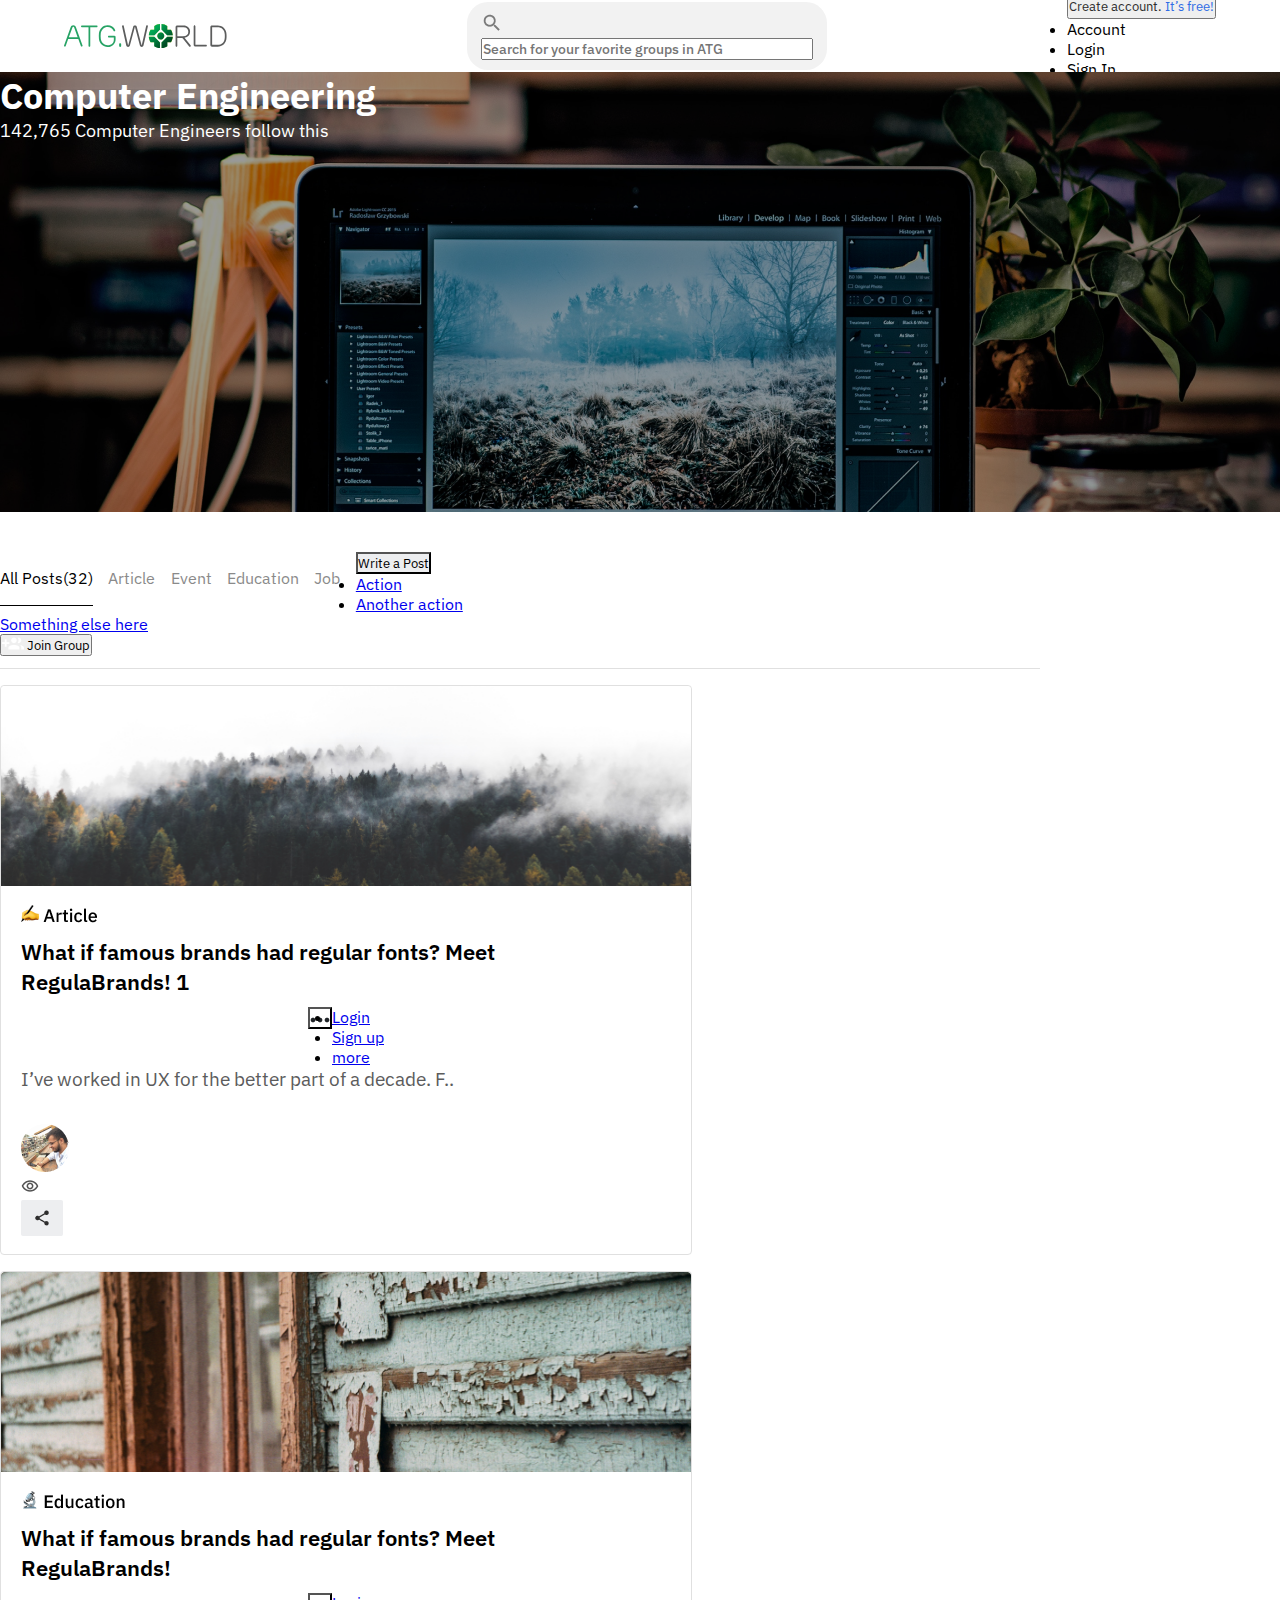
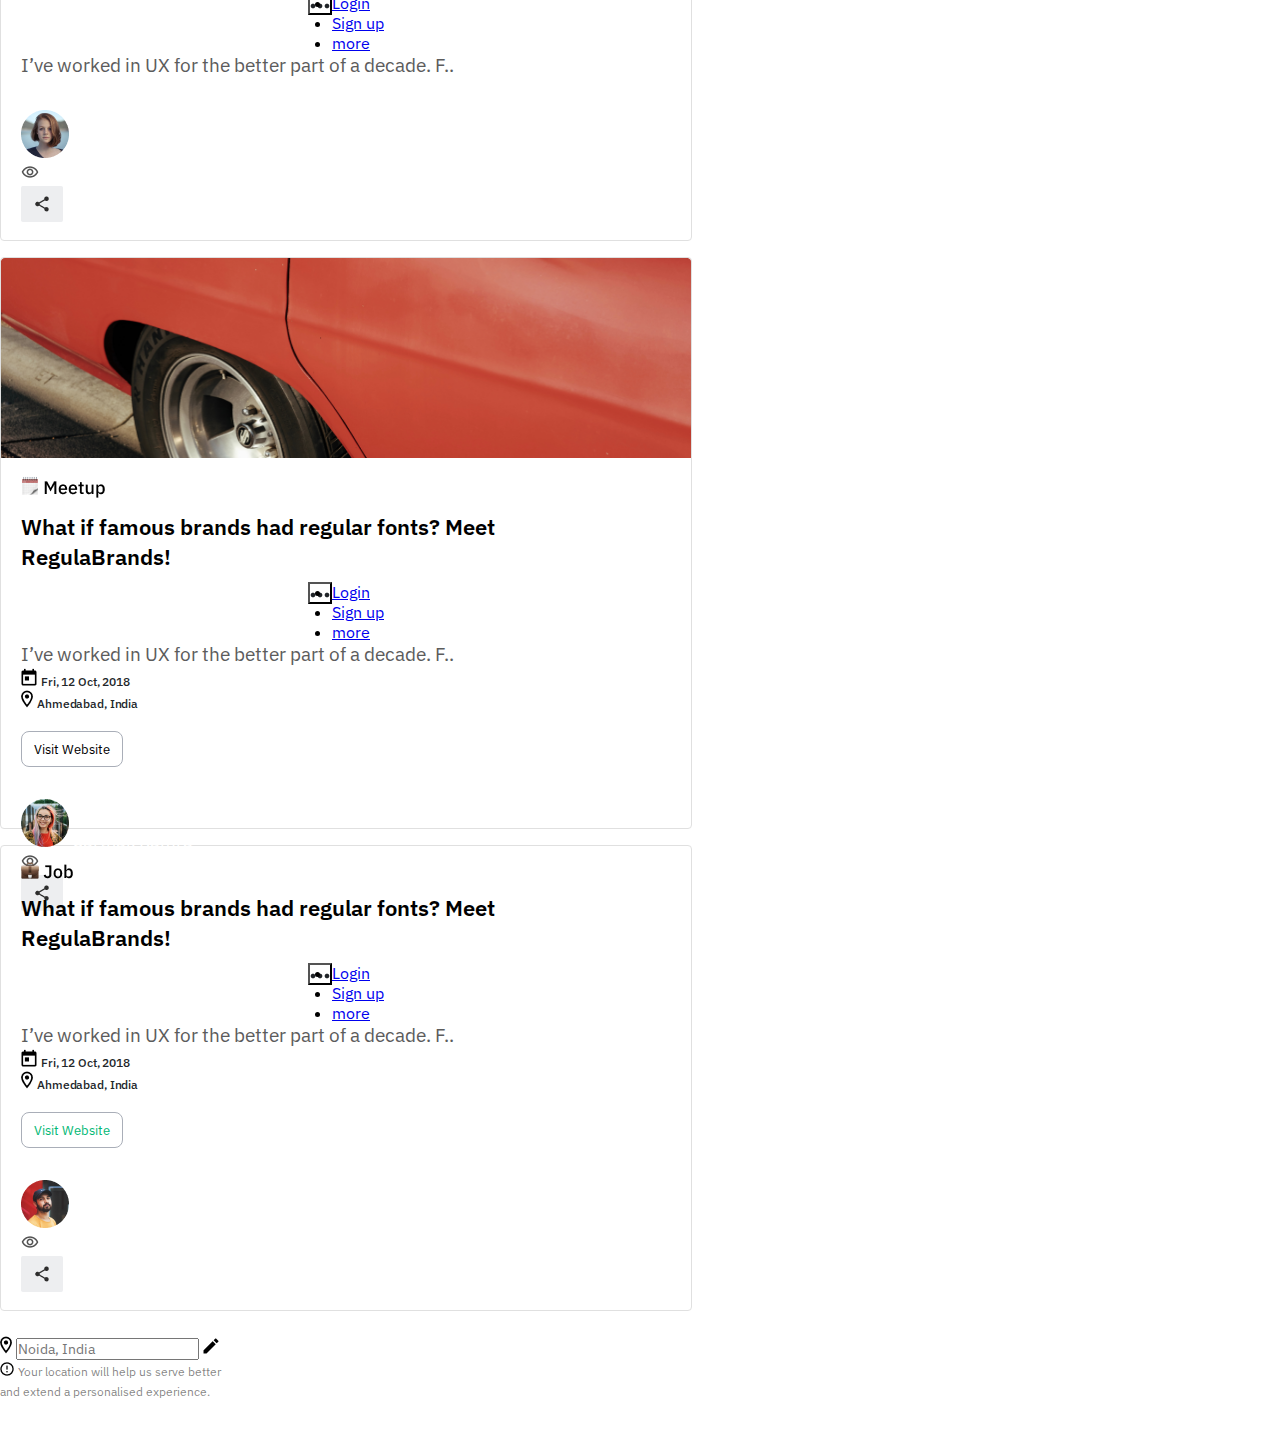
<file: index.html>
<!DOCTYPE html>
<html lang="en">

<head>
    <meta charset="UTF-8" />
    <meta http-equiv="X-UA-Compatible" content="IE=edge" />
    <meta name="viewport" content="width=device-width, initial-scale=1.0" />
    <link href="https://cdn.jsdelivr.net/npm/bootstrap@5.3.0-alpha3/dist/css/bootstrap.min.css" rel="stylesheet"
        integrity="sha384-KK94CHFLLe+nY2dmCWGMq91rCGa5gtU4mk92HdvYe+M/SXH301p5ILy+dN9+nJOZ" crossorigin="anonymous" />
    <link rel="stylesheet" href="assets/css/style.css" />
    <link rel="stylesheet" href="assets/css/responsive.css" />
    <title>ATG | Task-1</title>
    <link rel="icon" href="assets/images/favicon.ico" />
</head>

<body>

    <!--  Modal pages -->
    <section class="sign-up-page-section">
        <div class="sign-up-page w-100 mw-736">
            <div class="sign-hed desk-show">
                <h6 class="fx-14 gr">Let's learn, share & inspire each other with our passion for computer engineering.
                    Sign up now 🤘🏼</h6>
            </div>
            <div
                class="signup-from-img-frame mk-flex-wrap  bg-white d-flex align-items-center justify-content-center position-relative">
                <img onclick="hideSignup()" src="assets/images/cancel.png" class="cancel-btn desk-show" alt="">
                <div class="sign-up-box bg-white">
                    <h5 class="fs-24-18 d-flex align-items-center justify-content-between">Create Account
                        <img onclick="hideSignup()" class="mb-show" src="assets/images/black-cancle.png" alt="">
                    </h5>
                    <form onsubmit="createaccountup(e)">
                        <div class="form-table mt-4">
                            <div class="w-100 d-flex align-items-center justify-content-center">
                                <div class="w-50">
                                    <input type="text" required class="input-box" placeholder="First Name">
                                </div>
                                <div class="w-50">
                                    <input type="text" required class="input-box" placeholder="First Name">
                                </div>
                            </div>
                            <div class="w-100">
                                <input type="email" class="input-box w-100" placeholder="Email">
                            </div>
                            <div class="w-100 d-flex input-box p-0 pe-3 align-items-center">
                                <input type="password"
                                    class=" bg-transparent border-0 p-3 fx-15 blck-8A8 shadow-none w-100"
                                    placeholder="Password">
                                <img src="assets/images/eye.svg" alt="icon">
                            </div>
                        </div>
                        <div class="w-100 mb-1">
                            <input type="password" class="input-box w-100" placeholder="Confirm Password">
                        </div>
                        <div class="d-flex align-items-center justify-content-between">
                            <button type="submit" class="primary-btn desk-100 text-white mt-3 mb-3">Create
                                Account</button>
                            <spam class="fx-13 mb-show cursor-pointer" onclick="gotosignin()">or, Sign In</spam>

                        </div>
                    </form>
                    <div class="sign-with-box mt-2 ">
                        <img src="assets/images/face-book.png" alt="">
                        <span class="fx-14 text-black">Sign up with Facebook</span>
                    </div>
                    <div class="sign-with-box mt-2">
                        <img src="assets/images/Google.png" alt="">
                        <span class="fx-14 text-black">Sign up with Google</span>
                    </div>
                </div>
                <div class="sign-up-box bg-white pad-top-mb">
                    <div class="have-account-sec desk-show fx-14  text-end">
                        Already have an account?
                        <span class="blue-2F6">Sign In</span>
                    </div>
                    <div class="img-sign-up desk-show">
                        <img class="w-100" src="assets/images/create-accoutn-page.png" alt="">
                    </div>
                    <p class="fx-11 mb-0 ">By signing up, you agree to our Terms & conditions, Privacy policy</p>
                </div>

            </div>
        </div>
    </section>

    
    <!--  SIGN IN AND SIGN UP PAGES -->
    <section class="sign-in-page-section">
        <div class="sign-up-page w-100 mw-736">
            <div class="sign-hed desk-show">
                <h6 class="fx-14 gr ">Let's learn, share & inspire each other with our passion for computer engineering.
                    Sign up now 🤘🏼</h6>
            </div>
            <div
                class="signup-from-img-frame  bg-white d-flex align-items-center justify-content-center position-relative">
                <img onclick="hideSignin()" src="assets/images/cancel.png" class="cancel-btn desk-show" alt="">
                <div class="sign-up-box bg-white">
                    <h5 class="fs-24-18 d-flex align-items-center justify-content-between">Sign In
                        <img onclick="hideSignin()" class="mb-show" src="assets/images/black-cancle.png" alt="">
                    </h5>
                    <div class="form-table mt-4">

                        <div class="w-100">
                            <input type="email" required class="input-box w-100" placeholder="Email">
                        </div>
                        <div class="w-100 d-flex input-box p-0 pe-3 align-items-center">
                            <input type="password" required
                                class=" bg-transparent border-0 p-3 fx-15 blck-8A8 shadow-none w-100"
                                placeholder="Password">
                            <img src="assets/images/eye.svg" alt="icon">
                        </div>
                    </div>
                    <div class="d-flex align-items-center justify-content-between">
                        <button class="primary-btn desk-100 text-white mt-3 mb-3"> <a class=" anker fw-bold"
                                href="./loginPage.html">Login In</a></button>
                        <span class="fx-13 mb-show cursor-pointer" onclick="gotosignup()"> or, Create Account</span>
                    </div>

                    <div class="sign-with-box mt-2">
                        <img src="assets/images/face-book.png" alt="">
                        <span class="fx-14 text-black">Sign up with Facebook</span>
                    </div>
                    <div class="sign-with-box mt-2">
                        <img src="assets/images/Google.png" alt="">
                        <span class="fx-14 text-black">Sign up with Google</span>
                    </div>
                    <div class="firgot-pasword w-100 d-flex align-items-center justify-content-center py-3">
                        <span class="fs-16-14">Forgot Password?</span>
                    </div>
                </div>
                <div class="sign-up-box bg-white desk-show">
                    <div class="have-account-sec fx-14  text-end">
                        Don’t have an account yet?
                        <span class="blue-2F6">Create new for free!</span>
                    </div>
                    <div class="img-sign-up mt-4">
                        <img class="w-100" src="assets/images/siginIn.png" alt="">
                    </div>
                </div>

            </div>
        </div>
    </section>
    <!--  SIGN IN AND SIGN UP PAGES  -->


    <!--  HESDER SECTION START  -->
    <header class="hesder-section w-100 desk-show">
        <div class="container custom-header-conatiner">
            <div class="header-frame w-90">
                <img src="assets/images/logo.svg" alt="" />
                <div class="serch-bar d-flex align-items-center gap-3">
                    <img src="assets/images/baseline-search-24px.png" alt="icon" />
                    <input type="text" class="border-0 shadow-none bg-transparent fx-14 fw-500 black-5C5"
                        placeholder="Search for your favorite groups in ATG" />
                </div>
                <div class="dropdown onclick-login-hide ">
                    <button
                        class="btn btn-secondary bg-transparent border-0 dropdown-toggle fs-6 fw-bold lh-21 black-2E2"
                        type="button" data-bs-toggle="dropdown" aria-expanded="false">
                        Create account.
                        <span class="blue-2F6">It’s free!</span>
                    </button>
                    <ul class="dropdown-menu">
                        <li>
                            <a class="dropdown-item w-100 h-100">Account</a>
                        </li>
                        <li>
                            <span onclick="hideSignin()" class="dropdown-item   cursor-pointer w-100 h-100">Login</span>
                        </li>
                        <li>
                            <span onclick="hideSignup()" class="dropdown-item cursor-pointer w-100 h-100">Sign In</span>
                        </li>

                    </ul>
                </div>
                <div class="img-name  align-items-center gap-4 onclick-login-show ">
                    <img class="profile-img" src="assets/images/profile.png" alt="img" />
                    <span class="fs-18-12 fw-bold text-black">Sarthak Kamra</span>
                </div>
            </div>
        </div>
    </header>
    <!--   HESDER SECTION END -->


    <!-- HERO SECTION START -->
    <section class="home-hero-section top-0">
        <div class="container h-100">
            <div
                class="home-sub-hed py-3 mt-0 position-relative mt-0 z-1 align-item-center justify-content-between mb-flex w-100">
                <img src="assets/images/arrow_back_24px_outlined.svg" alt="" />
                <button onclick="hideSignin()" class="secondary-btn bg-transparent text-white fw-500">
                    Join Group
                </button>
            </div>
            <div class="hero-content h-100 d-flex flex-column align-items-start justify-content-end">
                <div class="pos-rel">
                    <h4 class="fs-36-17 mb-1">Computer Engineering</h4>
                    <p class="fs-18-12 mb-0">142,765 Computer Engineers follow this</p>
                </div>
            </div>
        </div>
    </section>
    <!--  HERO SECTION END  -->


    <!--  SECOND SECTION START  -->
    <section class="secont-data-section">
        <div class="container">
            <div class="sub-nav-frame d-flex justify-content-between align-items-center">
                <ul class="nav-links-list p-0">
                    <li class="activ-lis">All Posts(32)</li>
                    <li>Article</li>
                    <li>Event</li>
                    <li>Education</li>
                    <li>Job</li>
                </ul>
                <div class="button-frame d-flex gap-3 align-items-center">
                    <div class="dropdown">
                        <button class="btn btn-secondary border-0 dropdown-toggle bg-EDE px-3 py-2 text-dark fw-bold"
                            type="button" data-bs-toggle="dropdown" aria-expanded="false">
                            Write a Post
                        </button>
                        <ul class="dropdown-menu">
                            <li>
                                <a class="dropdown-item" href="#">Action</a>
                            </li>
                            <li>
                                <a class="dropdown-item" href="#">Another action</a>
                            </li>
                            <li>
                                <a class="dropdown-item" href="#">Something else here</a>
                            </li>
                        </ul>
                    </div>
                    <button type="button"
                        class="desk-flex btn btn-primary px-3 py-2 d-flex align-items-center justify-content-center gap-2">
                        <img src="assets/images/group-icon.png" alt="" />
                        Join Group
                    </button>
                </div>
            </div>
            <div class="data-content-frame d-flex justify-content-center">
                <div class="data-left p-2">
                    <div class="artical-box">
                        <img class="articla-img" src="assets/images/artical1-img.png" alt="" />
                        <div class="text-frame">
                            <h4>
                                <img class="desk-show mt-3" src="assets/images/ArticleIimg.png" alt="" />
                                <img class="mb-show mt-2" src="assets/images/ArticleIimg.png" alt="" />
                            </h4>

                            <div class="articl-heading d-flex justify-content-between align-items-start">
                                <h3 class="fs-22-16">
                                    What if famous brands had regular fonts? Meet RegulaBrands! 1
                                </h3>
                                <div class="dropdown three-dotes">
                                    <button class="btn btn-secondary border-0 dropdown-toggle text-center" type="button"
                                        data-bs-toggle="dropdown" aria-expanded="false">
                                        <img src="assets/images/dots....png" alt="" />
                                    </button>
                                    <ul class="dropdown-menu three-dot-menu">
                                        <li>
                                            <a class="dropdown-item" href="#">Login</a>
                                        </li>
                                        <li>
                                            <a class="dropdown-item" href="#">Sign up</a>
                                        </li>
                                        <li>
                                            <a class="dropdown-item" href="#">more</a>
                                        </li>
                                    </ul>
                                </div>

                            </div>
                            <p class="fs-19-14">
                                I’ve worked in UX for the better part of a decade. F..
                            </p>
                            <div class="profile-frame d-flex align-items-center justify-content-between">
                                <div class="img-name d-flex align-items-center gap-4">
                                    <img class="profile-img" src="assets/images/profile.png" alt="img" />
                                    <span class="fs-18-12 fw-bold text-black">Sarthak Kamra <br>

                                        <div class="no-viesw mb-flex align-items-center justify-content-between gap-3">
                                            <span class="fs-18-12 text-black">1.4k views</span>
                                        </div>
                                    </span>
                                </div>
                                <div class="views-share d-flex align-items-center gap-5">
                                    <div class="no-viesw desk-flex align-items-center justify-content-between gap-3">
                                        <img src="assets/images/visibility_24px_outlined.png" alt="" />
                                        <span class="fs-18-12 text-black">1.4k views</span>
                                    </div>
                                    <img src="assets/images/share.png" alt="" />
                                </div>
                            </div>
                        </div>
                    </div>
                    <div class="artical-box">
                        <img class="articla-img" src="assets/images/door.png" alt="" />
                        <div class="text-frame">
                            <h4>
                                <img class="desk-show mt-3" src="assets/images/Education.png" alt="" />
                                <img class="mb-show mt-2" src="assets/images/Education(Mb).png" alt="" />
                            </h4>

                            <div class="articl-heading d-flex justify-content-between align-items-start">
                                <h3 class="fs-22-16">
                                    What if famous brands had regular fonts? Meet RegulaBrands!
                                </h3>
                                <div class="dropdown three-dotes">
                                    <button class="btn btn-secondary border-0 dropdown-toggle text-center" type="button"
                                        data-bs-toggle="dropdown" aria-expanded="false">
                                        <img src="assets/images/dots....png" alt="" />
                                    </button>
                                    <ul class="dropdown-menu three-dot-menu">
                                        <li>
                                            <a class="dropdown-item" href="#">Login</a>
                                        </li>
                                        <li>
                                            <a class="dropdown-item" href="#">Sign up</a>
                                        </li>
                                        <li>
                                            <a class="dropdown-item" href="#">more</a>
                                        </li>
                                    </ul>
                                </div>
                            </div>
                            <p class="fs-19-14">
                                I’ve worked in UX for the better part of a decade. F..
                            </p>
                            <div class="profile-frame d-flex align-items-center justify-content-between">
                                <div class="img-name d-flex align-items-center gap-4">
                                    <img class="profile-img" src="assets/images/Rectangle 3.png" alt="img" />
                                    <span class="fs-18-12 fw-bold text-black">Sarthak Kamra
                                        <br />
                                        <div class="no-viesw mb-flex align-items-center justify-content-between gap-3">
                                            <span class="fs-18-12 text-black">1.4k views</span>
                                        </div>
                                    </span>
                                </div>
                                <div class="views-share d-flex align-items-center gap-5">
                                    <div class="no-viesw desk-flex align-items-center justify-content-between gap-3">
                                        <img src="assets/images/visibility_24px_outlined.png" alt="" />
                                        <span class="fs-18-12 text-black">1.4k views</span>
                                    </div>
                                    <img src="assets/images/share.png" alt="" />
                                </div>
                            </div>
                        </div>
                    </div>
                    <div class="artical-box mh-572">
                        <img class="articla-img" src="assets/images/car.png" alt="" />
                        <div class="text-frame">
                            <h4>
                                <img class="desk-show mt-3" src="assets/images/MeetupDesk.png" alt="" />
                                <img class="mb-show mt-2" src="assets/images/MeetupMb.png" alt="" />
                            </h4>

                            <div class="articl-heading d-flex justify-content-between align-items-start">
                                <h3 class="fs-22-16">
                                    What if famous brands had regular fonts? Meet RegulaBrands!
                                </h3>
                                <div class="dropdown three-dotes">
                                    <button class="btn btn-secondary border-0 dropdown-toggle text-center" type="button"
                                        data-bs-toggle="dropdown" aria-expanded="false">
                                        <img src="assets/images/dots....png" alt="" />
                                    </button>
                                    <ul class="dropdown-menu three-dot-menu">
                                        <li>
                                            <a class="dropdown-item" href="#">Login</a>
                                        </li>
                                        <li>
                                            <a class="dropdown-item" href="#">Sign up</a>
                                        </li>
                                        <li>
                                            <a class="dropdown-item" href="#">more</a>
                                        </li>
                                    </ul>
                                </div>
                            </div>

                            <p class="fs-19-14">
                                I’ve worked in UX for the better part of a decade. F..
                            </p>
                            <div class="date-location d-flex align-items-center gap-5">
                                <div class="date d-flex align-items-center justify-content-center gap-2">
                                    <img src="assets/images/calender.png" alt="" />
                                    <span class="fs-15-12">Fri, 12 Oct, 2018</span>
                                </div>
                                <div class="d-block justify-content-center align-items-center">
                                    <img src="assets/images/location.png" alt="" />
                                    <span class="fs-15-12">Ahmedabad, India</span>
                                </div>
                            </div>
                            <button class="secondary-btn2 w-100 bg-transparent text-danger fw-bold">
                                Visit Website
                            </button>
                            <div class="profile-frame d-flex align-items-center justify-content-between">
                                <div class="img-name d-flex align-items-center gap-4">
                                    <img class="profile-img" src="assets/images/Rectangle 3 (1).png" alt="img" />
                                    <span class="fs-18-12 fw-bold text-black">Sarthak Kamra
                                        <br />
                                        <div class="no-viesw mb-flex align-items-center justify-content-between gap-3">
                                            <span class="fs-18-12 text-black">1.4k views</span>
                                        </div>
                                    </span>
                                </div>
                                <div class="views-share d-flex align-items-center gap-5">
                                    <div class="no-viesw desk-flex align-items-center justify-content-between gap-3">
                                        <img src="assets/images/visibility_24px_outlined.png" alt="" />
                                        <span class="fs-18-12 text-black">1.4k views</span>
                                    </div>
                                    <img src="assets/images/share.png" alt="" />
                                </div>
                            </div>
                        </div>
                    </div>
                    <div class="artical-box mh-572">
                        <div class="text-frame">
                            <h4>
                                <img class="desk-show mt-3" src="assets/images/Jobdesk.png" alt="" />
                                <img class="mb-show mt-2" src="assets/images/JobMb.png" alt="" />
                            </h4>

                            <div class="articl-heading d-flex justify-content-between align-items-start">
                                <h3 class="fs-22-16">
                                    What if famous brands had regular fonts? Meet RegulaBrands!
                                </h3>
                                <div class="dropdown three-dotes">
                                    <button class="btn btn-secondary border-0 dropdown-toggle text-center" type="button"
                                        data-bs-toggle="dropdown" aria-expanded="false">
                                        <img src="assets/images/dots....png" alt="" />
                                    </button>
                                    <ul class="dropdown-menu three-dot-menu">
                                        <li>
                                            <a class="dropdown-item" href="#">Login</a>
                                        </li>
                                        <li>
                                            <a class="dropdown-item" href="#">Sign up</a>
                                        </li>
                                        <li>
                                            <a class="dropdown-item" href="#">more</a>
                                        </li>
                                    </ul>
                                </div>
                            </div>

                            <p class="fs-19-14">
                                I’ve worked in UX for the better part of a decade. F..
                            </p>
                            <div class="date-location d-flex align-items-center gap-5">
                                <div class="date d-flex align-items-center justify-content-center gap-2">
                                    <img src="assets/images/calender.png" alt="" />
                                    <span class="fs-15-12">Fri, 12 Oct, 2018</span>
                                </div>
                                <div class="d-block justify-content-center align-items-center">
                                    <img src="assets/images/location.png" alt="" />
                                    <span class="fs-15-12">Ahmedabad, India</span>
                                </div>
                            </div>
                            <button class="secondary-btn2 w-100 bg-transparent color-02B fw-bold">
                                Visit Website
                            </button>
                            <div class="profile-frame d-flex align-items-center justify-content-between">
                                <div class="img-name d-flex align-items-center gap-4">
                                    <img class="profile-img" src="assets/images/Rectangle 3 (2).png" alt="img" />
                                    <span class="fs-18-12 fw-bold text-black">Sarthak Kamra
                                        <br />
                                        <div class="no-viesw mb-flex align-items-center justify-content-between gap-3">
                                            <span class="fs-18-12 text-black">1.4k views</span>
                                        </div>
                                    </span>
                                </div>
                                <div class="views-share d-flex align-items-center gap-5">
                                    <div class="no-viesw desk-flex align-items-center justify-content-between gap-3">
                                        <img src="assets/images/visibility_24px_outlined.png" alt="" />
                                        <span class="fs-18-12 text-black">1.4k views</span>
                                    </div>
                                    <img src="assets/images/share.png" alt="" />
                                </div>
                            </div>
                        </div>
                    </div>
                </div>
                <div class="data-right p-2 desk-show">
                    <div class="location-groups-frame w-100 mw-243  float-end">
                        <div
                            class="location-input-box w-100 border-bottom border-dark d-flex py-2 mb-2 align-items-center justify-content-between">
                            <img src="assets/images/location.png" alt="">
                            <input class="fx-14 text-dark border-0 shadow-none  fw-bold" type="text"
                                placeholder="Noida, India">
                            <img src="assets/images/edit.png" id="edit" alt="edit">
                        </div>
                        <div class="varning-box d-flex align-items-center justify-content-center mt-4  gap-3">
                            <img src="assets/images/!.png" alt="img">
                            <span class="fx-12 varing-para">Your location will help us serve better and extend a
                                personalised experience.</span>
                        </div>
                    </div>
                </div>
            </div>
        </div>
    </section>
    <!-- SECOND SECTION END  -->

    <script src="assets/js/index.js"></script>
    <script src="https://cdn.jsdelivr.net/npm/bootstrap@5.3.0-alpha3/dist/js/bootstrap.bundle.min.js"
        integrity="sha384-ENjdO4Dr2bkBIFxQpeoTz1HIcje39Wm4jDKdf19U8gI4ddQ3GYNS7NTKfAdVQSZe"
        crossorigin="anonymous"></script>
</body>

</html>
</file>
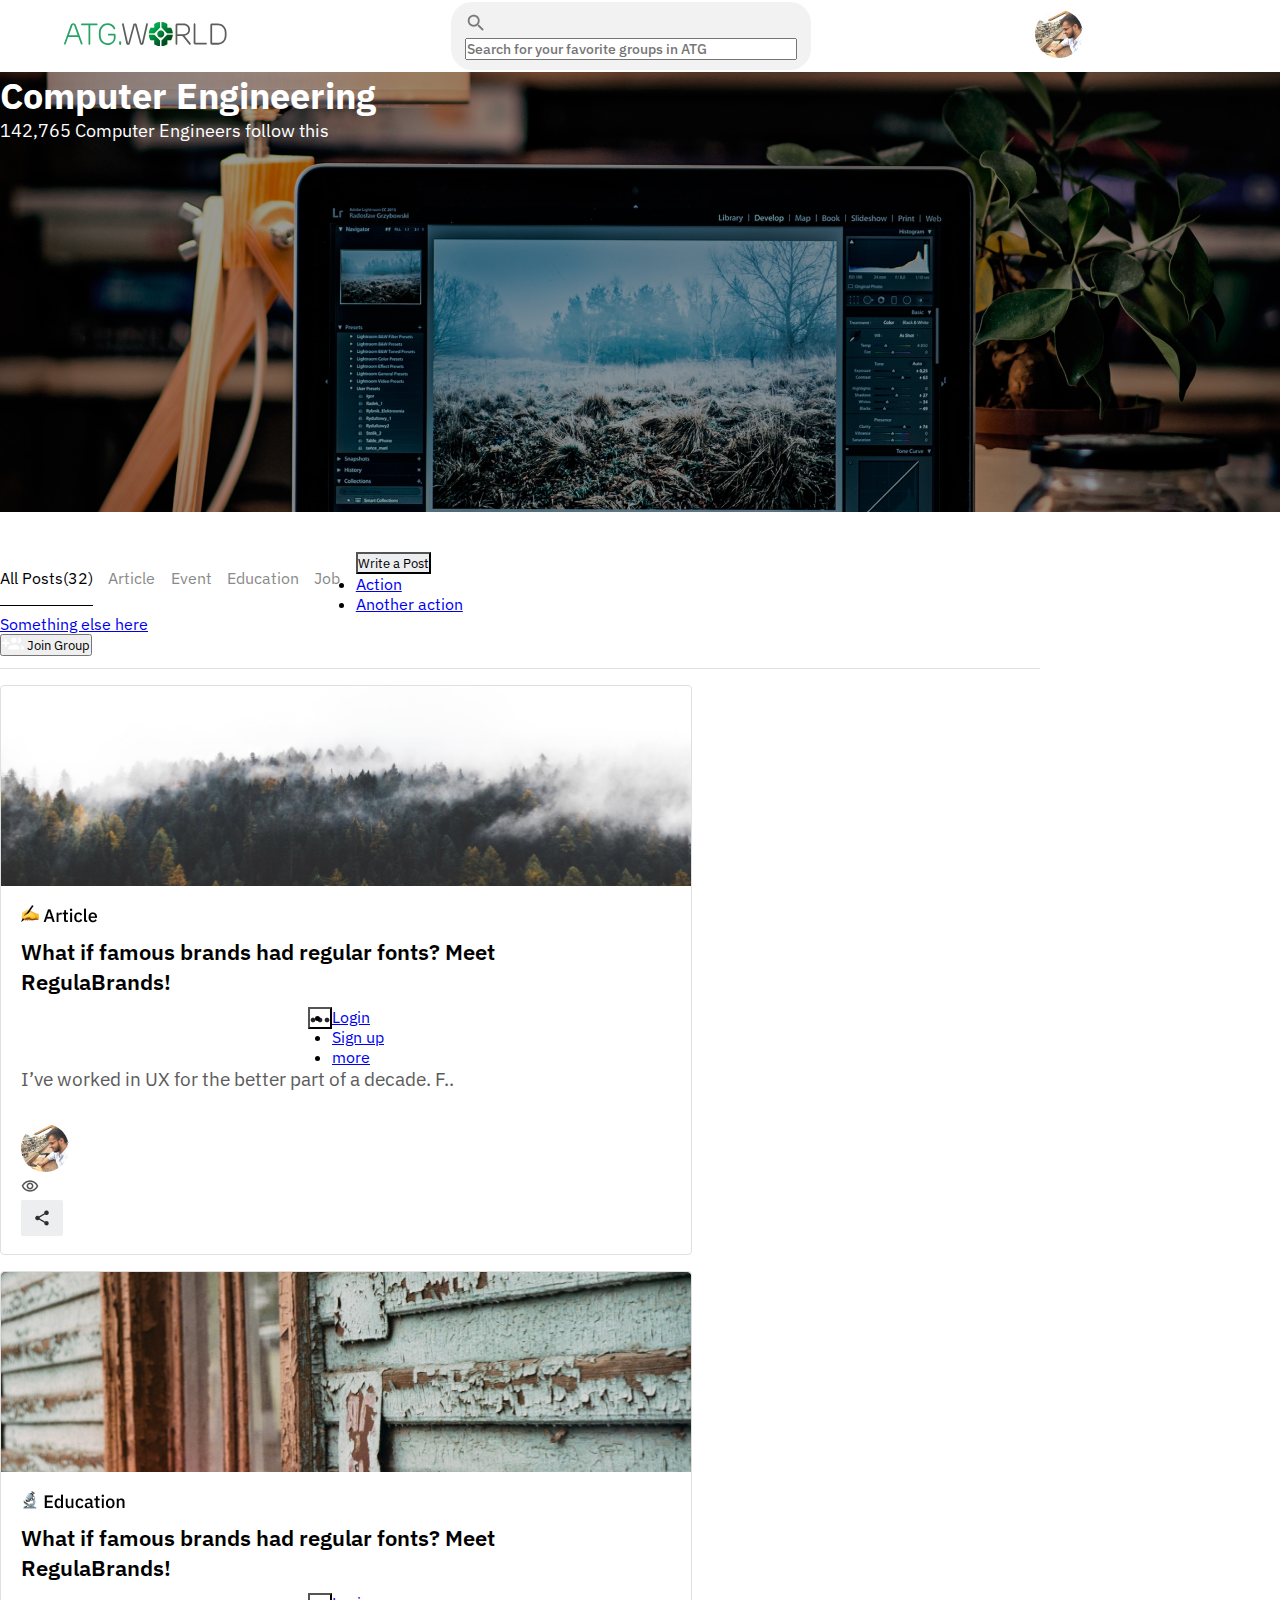
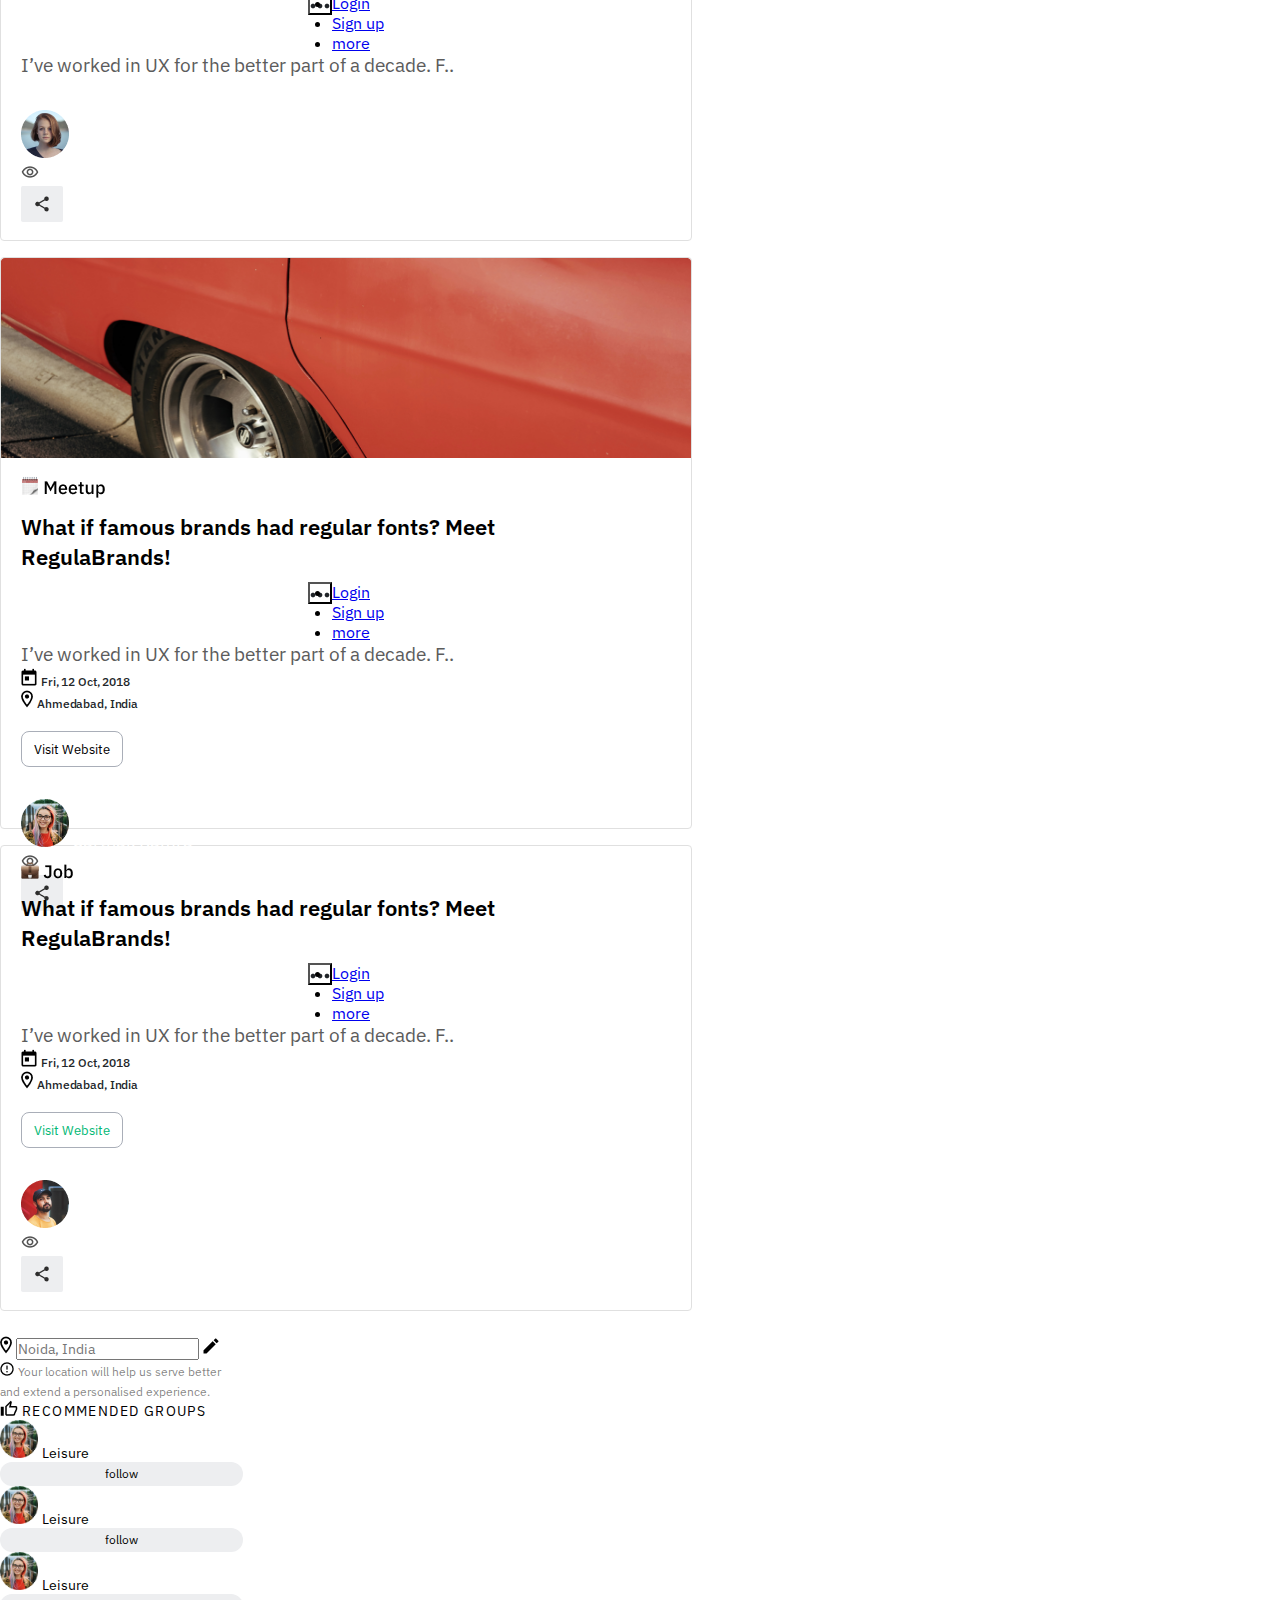
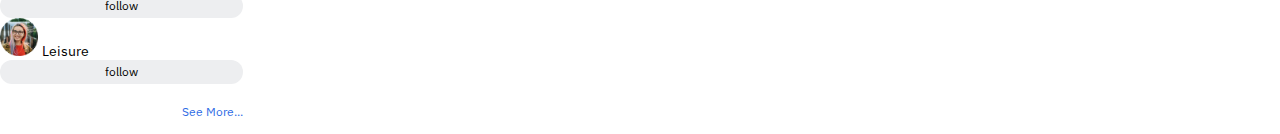
<file: loginPage.html>
<!DOCTYPE html>
<html lang="en">

<head>
    <meta charset="UTF-8" />
    <meta http-equiv="X-UA-Compatible" content="IE=edge" />
    <meta name="viewport" content="width=device-width, initial-scale=1.0" />
    <link href="https://cdn.jsdelivr.net/npm/bootstrap@5.3.0-alpha3/dist/css/bootstrap.min.css" rel="stylesheet"
        integrity="sha384-KK94CHFLLe+nY2dmCWGMq91rCGa5gtU4mk92HdvYe+M/SXH301p5ILy+dN9+nJOZ" crossorigin="anonymous" />
    <link rel="stylesheet" href="assets/css/style.css" />
    <link rel="stylesheet" href="assets/css/responsive.css" />
    <title>Home | Login</title>
    <link rel="icon" href="assets/images/favicon.ico" />
</head>

<body>



    <!-- *  HESDER SECTION START -->
    <header class="hesder-section w-100 desk-show">
        <div class="container custom-header-conatiner">
            <div class="header-frame w-90">
                <a href="index.html">
                    <img src="assets/images/logo.svg" alt="" />
                </a>
                <div class="serch-bar d-flex align-items-center gap-3">
                    <img src="assets/images/baseline-search-24px.png" alt="icon" />
                    <input type="text" class="border-0 shadow-none bg-transparent fx-14 fw-500 black-5C5"
                        placeholder="Search for your favorite groups in ATG" />
                </div>

                <div class="img-name  align-items-center gap-4  ">
                    <img class="profile-img" src="assets/images/profile.png" alt="img" />
                    <span class="fs-18-12 fw-bold text-black">Siddharth Goyal</span>
                </div>
            </div>
        </div>
    </header>
    <!--  HESDER SECTION END  -->

    <!-- HERO SECTION START  -->
    <section class="home-hero-section top-0">
        <div class="container h-100">
            <div
                class="home-sub-hed py-3 mt-0 position-relative mt-0 z-1 align-item-center justify-content-between mb-flex w-100">
                <a href="index.html">
                    <img src="assets/images/arrow_back_24px_outlined.svg" alt="" />
                </a>
                <div class="img-name  align-items-center gap-4 onclick-login-show ">
                    <img class="profile-img" src="assets/images/profile.png" alt="img" />
                    <span class="fs-18-12 fw-bold text-black">Sarthak Kamra</span>
                </div>
            </div>
            <div class="hero-content h-100 d-flex flex-column align-items-start justify-content-end">
                <div class="pos-rel">
                    <h4 class="fs-36-17 mb-1">Computer Engineering</h4>
                    <p class="fs-18-12 mb-0">142,765 Computer Engineers follow this</p>
                </div>
            </div>
        </div>
    </section>
    <!-- HERO SECTION END -->

    <!--  SECOND SECTION START  -->
    <section class="secont-data-section">
        <div class="container">
            <div class="sub-nav-frame d-flex justify-content-between align-items-center">
                <ul class="nav-links-list p-0">
                    <li class="activ-lis">All Posts(32)</li>
                    <li>Article</li>
                    <li>Event</li>
                    <li>Education</li>
                    <li>Job</li>
                </ul>
                <div class="button-frame d-flex gap-3 align-items-center">
                    <div class="dropdown">
                        <button class="btn btn-secondary border-0 dropdown-toggle bg-EDE px-3 py-2 text-dark fw-bold"
                            type="button" data-bs-toggle="dropdown" aria-expanded="false">
                            Write a Post
                        </button>
                        <ul class="dropdown-menu">
                            <li>
                                <a class="dropdown-item" href="#">Action</a>
                            </li>
                            <li>
                                <a class="dropdown-item" href="#">Another action</a>
                            </li>
                            <li>
                                <a class="dropdown-item" href="#">Something else here</a>
                            </li>
                        </ul>
                    </div>
                    <button type="button"
                        class="desk-flex btn btn-primary px-3 py-2 d-flex align-items-center justify-content-center gap-2">
                        <img src="assets/images/group-icon.png" alt="" />
                        Join Group
                    </button>
                </div>
            </div>
            <div class="data-content-frame d-flex justify-content-center loge-person-wrap">
                <div class="data-left p-2">
                    <div class="artical-box">
                        <img class="articla-img" src="assets/images/artical1-img.png" alt="" />
                        <div class="text-frame">
                            <h4>
                                <img class="desk-show mt-3" src="assets/images/ArticleIimg.png" alt="" />
                                <img class="mb-show mt-2" src="assets/images/ArticleIimg.png" alt="" />
                            </h4>

                            <div class="articl-heading d-flex justify-content-between align-items-start">
                                <h3 class="fs-22-16">
                                    What if famous brands had regular fonts? Meet RegulaBrands!
                                </h3>
                                <div class="dropdown three-dotes">
                                    <button class="btn btn-secondary border-0 dropdown-toggle text-center" type="button"
                                        data-bs-toggle="dropdown" aria-expanded="false">
                                        <img src="assets/images/dots....png" alt="" />
                                    </button>
                                    <ul class="dropdown-menu three-dot-menu">
                                        <li>
                                            <a class="dropdown-item" href="#">Login</a>
                                        </li>
                                        <li>
                                            <a class="dropdown-item" href="#">Sign up</a>
                                        </li>
                                        <li>
                                            <a class="dropdown-item" href="#">more</a>
                                        </li>
                                    </ul>
                                </div>

                            </div>
                            <p class="fs-19-14">
                                I’ve worked in UX for the better part of a decade. F..
                            </p>
                            <div class="profile-frame d-flex align-items-center justify-content-between">
                                <div class="img-name d-flex align-items-center gap-4">
                                    <img class="profile-img" src="assets/images/profile.png" alt="img" />
                                    <span class="fs-18-12 fw-bold text-black">Sarthak Kamra <br>

                                        <div class="no-viesw mb-flex align-items-center justify-content-between gap-3">
                                            <span class="fs-18-12 text-black">1.4k views</span>
                                        </div>
                                    </span>
                                </div>
                                <div class="views-share d-flex align-items-center gap-5">
                                    <div class="no-viesw desk-flex align-items-center justify-content-between gap-3">
                                        <img src="assets/images/visibility_24px_outlined.png" alt="" />
                                        <span class="fs-18-12 text-black">1.4k views</span>
                                    </div>
                                    <img src="assets/images/share.png" alt="" />
                                </div>
                            </div>
                        </div>
                    </div>
                    <div class="artical-box">
                        <img class="articla-img" src="assets/images/door.png" alt="" />
                        <div class="text-frame">
                            <h4>
                                <img class="desk-show mt-3" src="assets/images/Education.png" alt="" />
                                <img class="mb-show mt-2" src="assets/images/Education(Mb).png" alt="" />
                            </h4>

                            <div class="articl-heading d-flex justify-content-between align-items-start">
                                <h3 class="fs-22-16">
                                    What if famous brands had regular fonts? Meet RegulaBrands!
                                </h3>
                                <div class="dropdown three-dotes">
                                    <button class="btn btn-secondary border-0 dropdown-toggle text-center" type="button"
                                        data-bs-toggle="dropdown" aria-expanded="false">
                                        <img src="assets/images/dots....png" alt="" />
                                    </button>
                                    <ul class="dropdown-menu three-dot-menu">
                                        <li>
                                            <a class="dropdown-item" href="#">Login</a>
                                        </li>
                                        <li>
                                            <a class="dropdown-item" href="#">Sign up</a>
                                        </li>
                                        <li>
                                            <a class="dropdown-item" href="#">more</a>
                                        </li>
                                    </ul>
                                </div>
                            </div>
                            <p class="fs-19-14">
                                I’ve worked in UX for the better part of a decade. F..
                            </p>
                            <div class="profile-frame d-flex align-items-center justify-content-between">
                                <div class="img-name d-flex align-items-center gap-4">
                                    <img class="profile-img" src="assets/images/Rectangle 3.png" alt="img" />
                                    <span class="fs-18-12 fw-bold text-black">Sarthak Kamra
                                        <br />
                                        <div class="no-viesw mb-flex align-items-center justify-content-between gap-3">
                                            <span class="fs-18-12 text-black">1.4k views</span>
                                        </div>
                                    </span>
                                </div>
                                <div class="views-share d-flex align-items-center gap-5">
                                    <div class="no-viesw desk-flex align-items-center justify-content-between gap-3">
                                        <img src="assets/images/visibility_24px_outlined.png" alt="" />
                                        <span class="fs-18-12 text-black">1.4k views</span>
                                    </div>
                                    <img src="assets/images/share.png" alt="" />
                                </div>
                            </div>
                        </div>
                    </div>
                    <div class="artical-box mh-572">
                        <img class="articla-img" src="assets/images/car.png" alt="" />
                        <div class="text-frame">
                            <h4>
                                <img class="desk-show mt-3" src="assets/images/MeetupDesk.png" alt="" />
                                <img class="mb-show mt-2" src="assets/images/MeetupMb.png" alt="" />
                            </h4>

                            <div class="articl-heading d-flex justify-content-between align-items-start">
                                <h3 class="fs-22-16">
                                    What if famous brands had regular fonts? Meet RegulaBrands!
                                </h3>
                                <div class="dropdown three-dotes">
                                    <button class="btn btn-secondary border-0 dropdown-toggle text-center" type="button"
                                        data-bs-toggle="dropdown" aria-expanded="false">
                                        <img src="assets/images/dots....png" alt="" />
                                    </button>
                                    <ul class="dropdown-menu three-dot-menu">
                                        <li>
                                            <a class="dropdown-item" href="#">Login</a>
                                        </li>
                                        <li>
                                            <a class="dropdown-item" href="#">Sign up</a>
                                        </li>
                                        <li>
                                            <a class="dropdown-item" href="#">more</a>
                                        </li>
                                    </ul>
                                </div>
                            </div>

                            <p class="fs-19-14">
                                I’ve worked in UX for the better part of a decade. F..
                            </p>
                            <div class="date-location d-flex align-items-center gap-5">
                                <div class="date d-flex align-items-center justify-content-center gap-2">
                                    <img src="assets/images/calender.png" alt="" />
                                    <span class="fs-15-12">Fri, 12 Oct, 2018</span>
                                </div>
                                <div class="d-block justify-content-center align-items-center">
                                    <img src="assets/images/location.png" alt="" />
                                    <span class="fs-15-12">Ahmedabad, India</span>
                                </div>
                            </div>
                            <button class="secondary-btn2 w-100 bg-transparent text-danger fw-bold">
                                Visit Website
                            </button>
                            <div class="profile-frame d-flex align-items-center justify-content-between">
                                <div class="img-name d-flex align-items-center gap-4">
                                    <img class="profile-img" src="assets/images/Rectangle 3 (1).png" alt="img" />
                                    <span class="fs-18-12 fw-bold text-black">Sarthak Kamra
                                        <br />
                                        <div class="no-viesw mb-flex align-items-center justify-content-between gap-3">
                                            <span class="fs-18-12 text-black">1.4k views</span>
                                        </div>
                                    </span>
                                </div>
                                <div class="views-share d-flex align-items-center gap-5">
                                    <div class="no-viesw desk-flex align-items-center justify-content-between gap-3">
                                        <img src="assets/images/visibility_24px_outlined.png" alt="" />
                                        <span class="fs-18-12 text-black">1.4k views</span>
                                    </div>
                                    <img src="assets/images/share.png" alt="" />
                                </div>
                            </div>
                        </div>
                    </div>
                    <div class="artical-box mh-572">
                        <div class="text-frame">
                            <h4>
                                <img class="desk-show mt-3" src="assets/images/Jobdesk.png" alt="" />
                                <img class="mb-show mt-2" src="assets/images/JobMb.png" alt="" />
                            </h4>

                            <div class="articl-heading d-flex justify-content-between align-items-start">
                                <h3 class="fs-22-16">
                                    What if famous brands had regular fonts? Meet RegulaBrands!
                                </h3>
                                <div class="dropdown three-dotes">
                                    <button class="btn btn-secondary border-0 dropdown-toggle text-center" type="button"
                                        data-bs-toggle="dropdown" aria-expanded="false">
                                        <img src="assets/images/dots....png" alt="" />
                                    </button>
                                    <ul class="dropdown-menu three-dot-menu">
                                        <li>
                                            <a class="dropdown-item" href="#">Login</a>
                                        </li>
                                        <li>
                                            <a class="dropdown-item" href="#">Sign up</a>
                                        </li>
                                        <li>
                                            <a class="dropdown-item" href="#">more</a>
                                        </li>
                                    </ul>
                                </div>
                            </div>

                            <p class="fs-19-14">
                                I’ve worked in UX for the better part of a decade. F..
                            </p>
                            <div class="date-location d-flex align-items-center gap-5">
                                <div class="date d-flex align-items-center justify-content-center gap-2">
                                    <img src="assets/images/calender.png" alt="" />
                                    <span class="fs-15-12">Fri, 12 Oct, 2018</span>
                                </div>
                                <div class="d-block justify-content-center align-items-center">
                                    <img src="assets/images/location.png" alt="" />
                                    <span class="fs-15-12">Ahmedabad, India</span>
                                </div>
                            </div>
                            <button class="secondary-btn2 w-100 bg-transparent color-02B fw-bold">
                                Visit Website
                            </button>
                            <div class="profile-frame d-flex align-items-center justify-content-between">
                                <div class="img-name d-flex align-items-center gap-4">
                                    <img class="profile-img" src="assets/images/Rectangle 3 (2).png" alt="img" />
                                    <span class="fs-18-12 fw-bold text-black">Sarthak Kamra
                                        <br />
                                        <div class="no-viesw mb-flex align-items-center justify-content-between gap-3">
                                            <span class="fs-18-12 text-black">1.4k views</span>
                                        </div>
                                    </span>
                                </div>
                                <div class="views-share d-flex align-items-center gap-5">
                                    <div class="no-viesw desk-flex align-items-center justify-content-between gap-3">
                                        <img src="assets/images/visibility_24px_outlined.png" alt="" />
                                        <span class="fs-18-12 text-black">1.4k views</span>
                                    </div>
                                    <img src="assets/images/share.png" alt="" />
                                </div>
                            </div>
                        </div>
                    </div>
                </div>
                <div class="data-right p-2 ">
                    <div class="location-groups-frame w-100 mw-243 max-in-mb  float-end">
                        <div
                            class="location-input-box w-100 border-bottom border-dark d-flex py-2 mb-2 align-items-center justify-content-between">
                            <img src="assets/images/location.png" alt="">
                            <input class="fx-14 text-dark border-0 shadow-none  fw-bold" type="text"
                                placeholder="Noida, India">
                            <img src="assets/images/edit.png" id="edit" alt="edit">
                        </div>
                        <div class="varning-box d-flex align-items-center justify-content-center mt-4  gap-3">
                            <img src="assets/images/!.png" alt="img">
                            <span class="fx-12 varing-para">Your location will help us serve better and extend a
                                personalised experience.</span>
                        </div>

                        <div class="recomend-grop d-flex mt-5 align-items-center justify-content-start ">
                            <img src="assets/images/like.png" alt="">
                            <samp class="fx-18 text-uppercase ms-2 ">REcommended Groups</samp>
                        </div>
                        <div class="follow-name-group pt-3">
                            <div class="first-group-row d-flex align-items-center justify-content-between mt-3">
                                <input type="checkbox" name="" id="follow">
                                <div class="img-name d-flex align-items-center gap-2">
                                    <img class="grupflow-img" src="assets/images/Rectangle 3 (1).png" alt="img" />
                                    <span class="fx-14 text-black">Leisure </span>
                                </div>
                                <label for="follow" class="lable">
                                    <h5 class="follow">follow</h5>
                                </label>
                            </div>
                            <div class="first-group-row d-flex align-items-center justify-content-between mt-3">
                                <input type="checkbox" name="" id="follow1">
                                <div class="img-name d-flex align-items-center gap-2">
                                    <img class="grupflow-img" src="assets/images/Rectangle 3 (1).png" alt="img" />
                                    <span class="fx-14 text-black">Leisure </span>
                                </div>
                                <label for="follow1" class="lable1">
                                    <h5 class="follow1">follow</h5>
                                </label>
                            </div>
                            <div class="first-group-row d-flex align-items-center justify-content-between mt-3">
                                <input type="checkbox" name="" id="follow2">
                                <div class="img-name d-flex align-items-center gap-2">
                                    <img class="grupflow-img" src="assets/images/Rectangle 3 (1).png" alt="img" />
                                    <span class="fx-14 text-black">Leisure </span>
                                </div>
                                <label for="follow2" class="lable2">
                                    <h5 class="follow2">follow</h5>
                                </label>
                            </div>
                            <div class="first-group-row d-flex align-items-center justify-content-between mt-3">
                                <input type="checkbox" name="" id="follow3">
                                <div class="img-name d-flex align-items-center gap-2">
                                    <img class="grupflow-img" src="assets/images/Rectangle 3 (1).png" alt="img" />
                                    <span class="fx-14 text-black">Leisure </span>
                                </div>
                                <label for="follow3" class="lable3">
                                    <h5 class="follow3">follow</h5>
                                </label>
                            </div>
                            <h5 class="add-mor-grops">See More...</h5>
                        </div>
                    </div>
                </div>
            </div>
        </div>
        </div>
    </section>
    <!-- SECOND SECTION END  -->


    <script src="assets/js/index.js"></script>
    <script src="https://cdn.jsdelivr.net/npm/bootstrap@5.3.0-alpha3/dist/js/bootstrap.bundle.min.js"
        integrity="sha384-ENjdO4Dr2bkBIFxQpeoTz1HIcje39Wm4jDKdf19U8gI4ddQ3GYNS7NTKfAdVQSZe"
        crossorigin="anonymous"></script>
</body>

</html>
</file>
<file: assets/css/style.css>
@import url('https://fonts.googleapis.com/css2?family=IBM+Plex+Sans&family=Inter:wght@300;400;500;600&display=swap');
* {
    padding: 0;
    margin: 0;
    box-sizing: border-box;
    font-family: 'IBM Plex Sans';
    font-style: normal;
}


/* COMMON CSS START */
.black-5C5 {
    color: #5C5C5C !important;
}

.black-2E2 {
    color: #2E2E2E !important;
}

.blue-2F6 {
    color: #2F6CE5 !important;
}

.bg-EDE {
    background: #EDEEF0 !important;
}

.color-02B {
    color: #02B875 !important;
}

.varing-para {
    color: rgba(0, 0, 0, .5) !important;
}

.mw-243 {
    max-width: 243px;
}

.mw-736 {
    max-width: 756px;
}


.lh-21 {
    line-height: 21px !important;
}


/* font */

.fw-500 {
    font-weight: 500 !important;
}

.fx-14 {
    font-size: 14px;
    line-height: 18px;
}

.fs-36-17 {
    font-weight: 700;
    font-size: 36px;
    line-height: 47px;
    color: #FFFFFF;
}

.fs-18-12 {
    font-weight: 400;
    font-size: 18px;
    line-height: 23px;
    color: #FFFFFF;
}

.fx-12 {
    font-size: 12px;
    line-height: 16px;
    color: #FFFFFF;
}

.mb-show,
.mb-flex {
    display: none !important;
}

.primary-btn {
    background: #2F6CE5;
    border-radius: 20px;
    padding: 12px 24px;
    font-weight: 600;
    font-size: 14px;
    line-height: 16px;
    text-align: center;
    border: none;
    outline: none;
}

.secondary-btn {
    border: 0.8px solid #FFFFFF;
    border-radius: 4px;
    padding: 6px 8px;
}

.secondary-btn2 {
    background: #FFFFFF;
    border: 0.7px solid #A9AEB8;
    border-radius: 8px;
    padding: 8px 12px;
}
/* COMMON CSS END */


/* HEADER CSS START   */
.hesder-section {
    height: 72px;
}

.custom-header-conatiner {
    height: 100%;
    width: 100%;
    padding: 0 5%;
}

.header-frame {
    display: flex;
    align-items: center;
    justify-content: space-between;
    height: 100%;
}

.serch-bar {
    background: #F2F2F2;
    border-radius: 21px;
    padding: 10px 14px;
    max-width: 360px;
    width: 100%;
}

.serch-bar input {
    width: 100%;
}
/* HEADER CSS END   */


/*  HOME HERO SECTION START   */
.home-hero-section {
    position: relative;
    height: 75vh;
    max-height: 440px;
    background: url('../images/hero-bg-home.png') no-repeat center;
    background-size: cover;
    padding-bottom: 60px;
}
.home-hero-section::before{
    position: absolute;
    content: '';
    top: 0;
    left: 0;
    width: 100%;
    height: 100%;
    background: rgba(0, 0, 0, .4);
}
.pos-rel{
    position: relative;
}
/*  HOME HERO SECTION END   */


/*  HOME SECON SECTION START   */
.nav-links-list {
    list-style: none;
    margin-bottom: 0;
    height: 100%;
}

.nav-links-list>li {
    float: left;
    margin-right: 1.2vw;
    font-weight: 400;
    font-size: 16px;
    line-height: 53px;
    color: #8A8A8A;
    margin-bottom: 0;
    height: 100%;
    padding-bottom: 0px;
}

.nav-links-list>li:first-child {
    border-bottom: 1px solid black;
}

.activ-lis {
    color: #000000 !important;
}

.sub-nav-frame {
    padding: 40px 0 0px 0;
    border-bottom: 1px solid #E0E0E0;
    ;
}

.fs-16-14 {
    font-weight: 400;
    font-size: 16px;
    line-height: 21px;
}

.data-left {
    width: 70%;
    padding: 0 !important;
}

.data-right {
    width: 30%;
}

.artical-box {
    width: 100%;
    max-width: 692px;
    background: #FFFFFF;
    border: 1px solid #E0E0E0;
    border-radius: 4px;
    margin-top: 16px;
}

.articla-img {
    width: 100%;
    height: 100%;
    max-height: 200px;
}


.articl-heading>h3 {
    width: 84%;
    margin: 10px 0;
}

.articl-heading>.three-dotes {
    display: flex;
    align-items: start;
    justify-content: center;
}

.fs-22-16 {
    font-weight: 600;
    font-size: 22px;
    line-height: 30px;
    color: #000000;
}

.fs-19-14 {
    font-weight: 400;
    font-size: 19px;
    line-height: 25px;
    color: #5C5C5C;
}

.text-frame {
    padding: 14px 20px;
}

.profile-frame {
    margin-top: 32px;
}

.three-dot-menu {
    right: 0px !important;
    inset: 0px auto auto !important;
}

.fs-15-12 {
    font-weight: 500;
    font-size: 12px;
    line-height: 16px;
    letter-spacing: -0.01em;
    color: #212529;
}

.date-location {
    padding: .1vw 0 1.5vw 0;
}

.mh-572 {
    max-height: 572px !important;
}


/*  HOME SECOND SECTION END   */


/*  SIGIN IN PAG CSS START  */

.sign-up-page-section,
.sign-in-page-section {
    position: fixed;
    top: 0;
    left: 0;
    width: 100vw;
    height: 100vh;
    background: rgba(0, 0, 0, .6);
    z-index: 9999;
    display: none;
    align-items: center;
    justify-content: center;
}

.cursor-pointer {
    cursor: pointer !important;
}

.sign-hed {
    background: #EFFFF4;
    border-radius: 8px 8px 0px 0px;
    padding: 1.03vw 3%;
    text-align: center;
}

.sign-hed h6 {
    color: #008A45;
    font-weight: 600;
    margin: 0;
}

.green-008 {
    color: #008A45 !important;
}

.sign-up-box {
    width: 50%;
}

.signup-from-img-frame {
    padding: 1.65vw 1.9vw 1.9vw 1.9vw;
}

.fx-11 {
    font-weight: 400;
    font-size: 11px;
    line-height: 16px;
    text-align: center;
    letter-spacing: -0.008em;
    color: #000000;
    opacity: 0.6;
}

.fs-24-18 {
    font-weight: 700;
    font-size: 24px;
    line-height: 31px;
    color: #000000;
}

.input-box {
    font-weight: 500;
    font-size: 15px;
    line-height: 16px;
    color: #8A8A8A;
    background: #F7F8FA;
    border: 1px solid #D9D9DB;
    padding: 15px 12px;
    width: 100%;
}

.fx-15 {
    font-weight: 500;
    font-size: 15px;
    line-height: 16px;
}

.blck-8A8 {
    color: #8A8A8A;
}

.sign-with-box {
    background: #FFFFFF;
    border: 0.6px solid #D9D9DB;
    border-radius: 2px;
    padding: 11px 0;
    display: flex;
    align-items: center;
    justify-content: center;
    gap: 10px;
}

.cancel-btn {
    position: absolute;
    right: -10px;
    top: -95px;
    width: 24px;
    height: 24px;
    cursor: pointer;
    object-fit: cover;
}

.fx-13 {
    font-weight: 500;
    font-size: 13px;
    line-height: 17px;
    text-align: center;
    text-decoration-line: underline;
    color: #495057;
}

.desk-100 {
    width: 100%;
}

.pad-top-mb {
    padding-top: 18px;
    max-width: 240px;
}

.onclick-login {
    display: none;
}

.onclick-login-show {
    display: none;
}

.fx-18 {
    font-weight: 400;
    font-size: 14px;
    line-height: 18px;
    letter-spacing: 0.1em;
    text-transform: uppercase;
    color: #000000;
}

.follow,
.follow1,
.follow2,
.follow3,
.follow4 {
    font-weight: 400;
    font-size: 12px;
    line-height: 16px;
    background: #EDEEF0;
    border-radius: 14px;
    padding: 4px 12px;
    text-align: center;
    color: #000000;
}

.grupflow-img {
    width: 38px;
    height: 38px;
}

#follow,
#follow1,
#follow2,
#follow3,
#follow4 {
    display: none;
}

#follow:checked~.lable>.follow,
#follow1:checked~.lable1>.follow1,
#follow2:checked~.lable2>.follow2,
#follow3:checked~.lable3>.follow3,
#follow4:checked~.lable4>.follow4 {
    font-weight: 400;
    font-size: 12px;
    line-height: 16px;
    text-align: right;
    color: #FFFFFF;
    background: #000000;
    border-radius: 14px;
}

.add-mor-grops {
    float: right;
    font-weight: 400;
    font-size: 12px;
    line-height: 16px;
    text-align: right;
    color: #2F6CE5;
    margin-top: 20px;
}

.anker {
    font-weight: 600;
    font-size: 14px;
    line-height: 16px;
    text-align: center;
    color: #FFFFFF;
    text-decoration: none;
}


/*  SIGIN IN PAG CSS END  */

/* Added  */
.button-frame{
    padding-bottom: 12px;
}

.three-dotes .dropdown-menu.show {
    display: block;
    transform: translate3d(-54px, 38.4px, 0px)!important;
}

.three-dotes .dropdown-toggle::after {
    display: none;
}

.three-dotes .btn-secondary{
    background-color: transparent;
}
.location-groups-frame{
    margin-top: 25px;
}

.secont-data-section{
    padding-bottom: 50px;
}
</file>
<file: assets/css/responsive.css>
@media (max-width:820px) {

    /* * COMMON CSS START */
    .fs-36-17 {
        font-size: 17px;
        line-height: 22px;
    }

    .fs-18-12,
    .fs-15-12 {
        font-size: 12px;
        line-height: 16px;
    }

    .fs-16-14,
    .fs-19-14 {
        font-size: 14px;
        line-height: 18px;
        letter-spacing: 0.01em;
    }

    .fs-22-16 {
        font-size: 16px;
        line-height: 21px;
    }

    .desk-show,
    .desk-flex {
        display: none !important;
    }

    .mb-show {
        display: block !important;
    }

    .mb-flex {
        display: flex !important;
    }

    /*  COMMON CSS END */
    /* HOME HERO CSS START */
    .home-hero-section {
        width: 100%;
        max-height: 236px;
        background: url(../images/hero-bg-imagmb.png) no-repeat center;
        background-size: 100%;
        padding-bottom: 32px;
        position: relative;
    }

    .hero-content {
        position: absolute;
        top: 0;
        left: 0;
        padding: 5%;
        width: 100%;
        background: linear-gradient(180deg, rgba(0, 0, 0, 0.45) 0%, rgba(0, 0, 0, 0.6) 100%);
    }

    /*  HOME HERO CSS END */

    /*  HOME SECON SECTION START  */
    .sub-nav-frame {
        padding: 22px 0;
    }

    .nav-links-list {
        margin-bottom: 0;
    }

    .nav-links-list>li {
        display: none;
    }

    .nav-links-list>li:first-child {
        display: block;
        font-size: 14px;
        line-height: 18px;
    }

    .articla-img {
        max-height: 120px;
    }

    .data-left {
        width: 100%;
    }

    .data-content-frame {
        margin-top: 13px;
    }

    .text-frame {
        padding: 14px 16px;
    }

    .profile-img {
        width: 37px;
    }

    .profile-frame {
        margin-top: 28px;
    }

    /* HOME SECON SECTION START */
    /* SIGIN IN PAG CSS START */
    .sign-up-box {
        width: 100%;
    }

    .fs-24-18 {
        font-size: 18px;
        line-height: 23px;
    }

    .sign-up-page-section,
    .sign-in-page-section {
        align-items: end;
    }

    .signup-from-img-frame {
        padding: 22px 20px 18px 20px;
    }

    .desk-100 {
        width: 50%;
    }

    .mk-flex-wrap {
        flex-wrap: wrap;
    }

    /* SIGIN IN PAG CSS END  */
    .loge-person-wrap {
        flex-wrap: wrap-reverse;
    }

    .data-right {
        width: 100%;
    }

    .location-groups-frame,
    .max-in-mb {
        max-width: 100%;
    }
}



@media (min-width:1190px) {
    .container {
        max-width: 1040px !important;
    }

    .custom-header-conatiner {
        max-width: 1440px !important;
    }
}

@media (min-width:1440px) {
    .signup-from-img-frame {
        padding: 30px !important;
    }

    .sign-hed {
        padding: 17px 0;
    }

    .custom-header-conatiner {
        padding: 0 70px
    }

}

@media (max-width:1190px) {
    .container {
        width: 100% !important;
        padding: 0 4% !important;
        margin: 0 !important;
        max-width: 100% !important;
    }
}

@media (min-width:820px) and (max-width:1190px) {}
</file>
